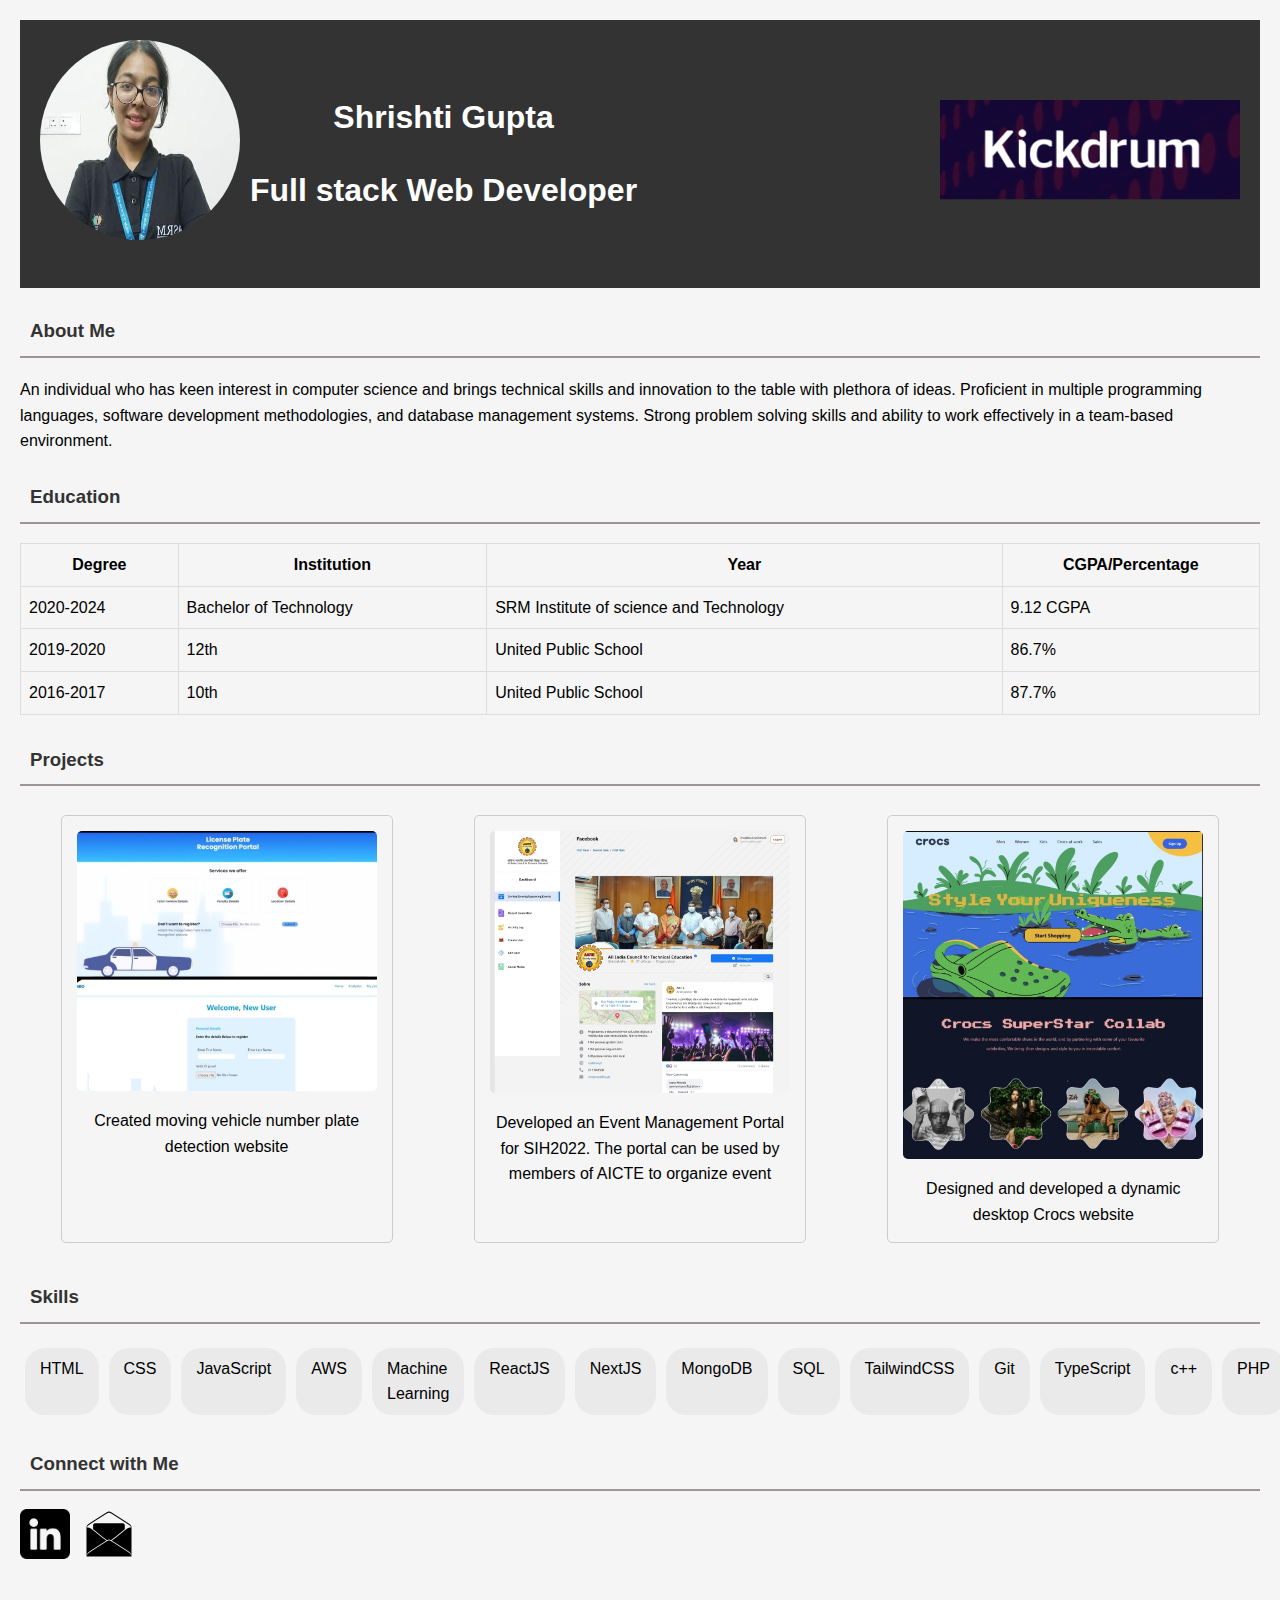
<file: AssignmentHtmlCss/index.html>
<!DOCTYPE html>
<html lang="en">
    <head>
        <meta charset="UTF-8" />
        <meta name="viewport" content="width=device-width, initial-scale=1.0" />
        <link rel="stylesheet" href="./style.css" />
        <title>Shrishti Gupta Portfolio</title>
    </head>
    <body>
        <header class="headerContent">
            <div class="headerPfp">
                <img src="./assets/photo3.jpeg" alt="Profile Picture" class="headerImg"/>
            </div>
            <div class="headerName">
            <h1>Shrishti Gupta</h1>
            <h1>Full stack Web Developer</h1>
            </div>
            <div class="headerJob">
                <img src="./assets/kdu.png" alt="kickdrum" class="kduImg"/>
            </div>
            
        </header>
    
        <section>
            <div class="section1">
            <h3 class="sectionTitle">About Me</h3>
            <p class="AboutDetail">An individual who has keen interest in computer science and brings technical skills and
                innovation to the table with plethora of ideas. Proficient in multiple programming languages, software development methodologies, and
                database management systems. Strong problem solving skills and ability to work effectively in a team-based environment.
            </p>
            </div>
    
            <h3 class="sectionTitle">Education</h3>
            <table>
                <tr>
                    <th>Degree</th>
                    <th>Institution</th>
                    <th>Year</th>
                    <th>CGPA/Percentage</th>
                </tr>
                <tr>
                    <td>2020-2024</td>
                    <td>Bachelor of Technology</td>
                    <td>SRM Institute of science and Technology</td>
                    <td>9.12 CGPA</td>
                </tr>
                <tr>
                    <td>2019-2020</td>
                    <td>12th</td>
                    <td>United Public School</td>
                    <td>86.7%</td>
                </tr>
                <tr>
                    <td>2016-2017</td>
                    <td>10th</td>
                    <td>United Public School</td>
                    <td>87.7%</td>
                </tr>
            </table>
    
            <h3  class="sectionTitle">Projects</h3>

            <div class="ProjectComponents">
                <div class="card">
                    <a href="https://github.com/shrishti300/Code_reapers">
                    <img src="./assets/sdh.jpeg">
                    <p>Created moving vehicle number plate detection website </p>
                    </a>
                </div>
                <div class="card">
                    <a href="https://github.com/Team-Envision-Alpha/SW-I17-Frontend">
                    <img src="./assets/sih.jpeg" alt="Project 2">
                    <p>Developed an Event Management Portal for SIH2022. The portal can be used by members of AICTE to organize event
                          </p>
                        </a>
                </div>
                <div class="card">
                    <a href="https://crocsmyway.netlify.app/">
                    <img src="./assets/crocs.jpg" alt="Project 2">
                    <p> Designed and developed a dynamic desktop Crocs website
                    </p>
                    </a>
                </div>
            </div>

            <h3  class="sectionTitle">Skills</h3>
            <ul class="skills-list">
                <li>HTML</li>
                <li>CSS</li>
                <li>JavaScript</li>
                <li>AWS</li>
                <li>Machine Learning</li>
                <li>ReactJS</li>
                <li>NextJS</li>
                <li>MongoDB</li>
                <li>SQL</li>
                <li>TailwindCSS</li>
                <li>Git</li>
                <li>TypeScript</li>
                <li>c++</li>
                <li>PHP</li>
            </ul>            
    
            <h3  class="sectionTitle">Connect with Me</h3>
            
            <div class="icon-container">
                <a href="https://www.linkedin.com/your-profile">
                <img src="./assets/linkedin.png" alt="mail"/>
                </a>
            </div>
                <div class="icon-container">
                <a href="mailto:your-email@example.com" target="_blank">
                    <img src="./assets/mail.png" alt="mail"/>

                </a>
            </div>
        </section>
    </body>
</html>
</file>
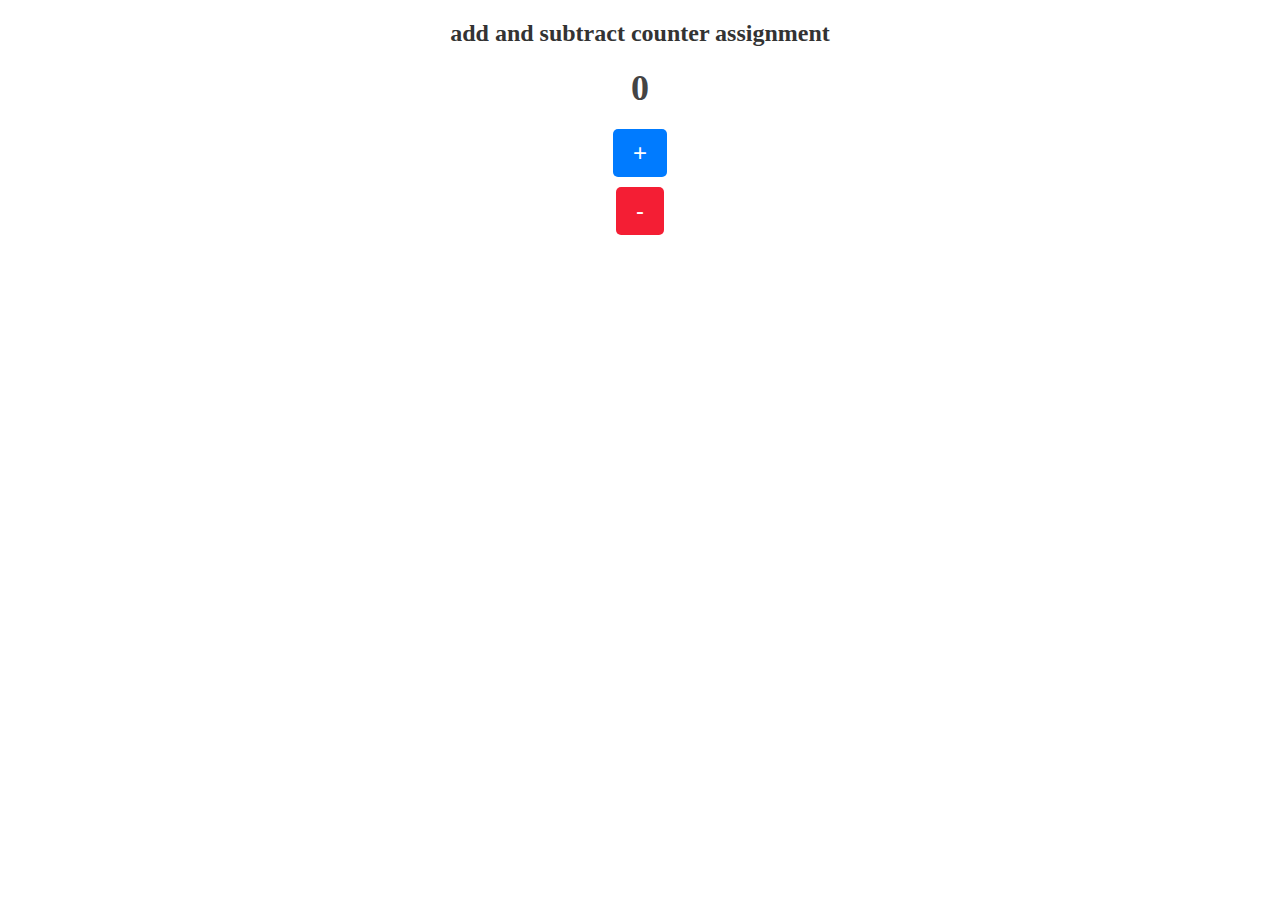
<file: AssignmentJS-1/index.html>
<!DOCTYPE html>
<html lang="en">
<head>
  <meta charset="UTF-8">
  <title>JavaScript Assignment 1</title>
  <link rel="stylesheet" href="style.css" />
    <script src="./script.js"></script>
</head>
<body>
    <h2 class="heading">add and subtract counter assignment</h2>
    <div class="container">
        <div id="counter">0</div>
        <div class="button" >
            <button id="add" onclick="add()">+</button>
        </div>
        <div class="button" >
            <button id="subtract" onclick="subtract()">-</button>
        </div>
    </div>
</body>
</html>
</file>
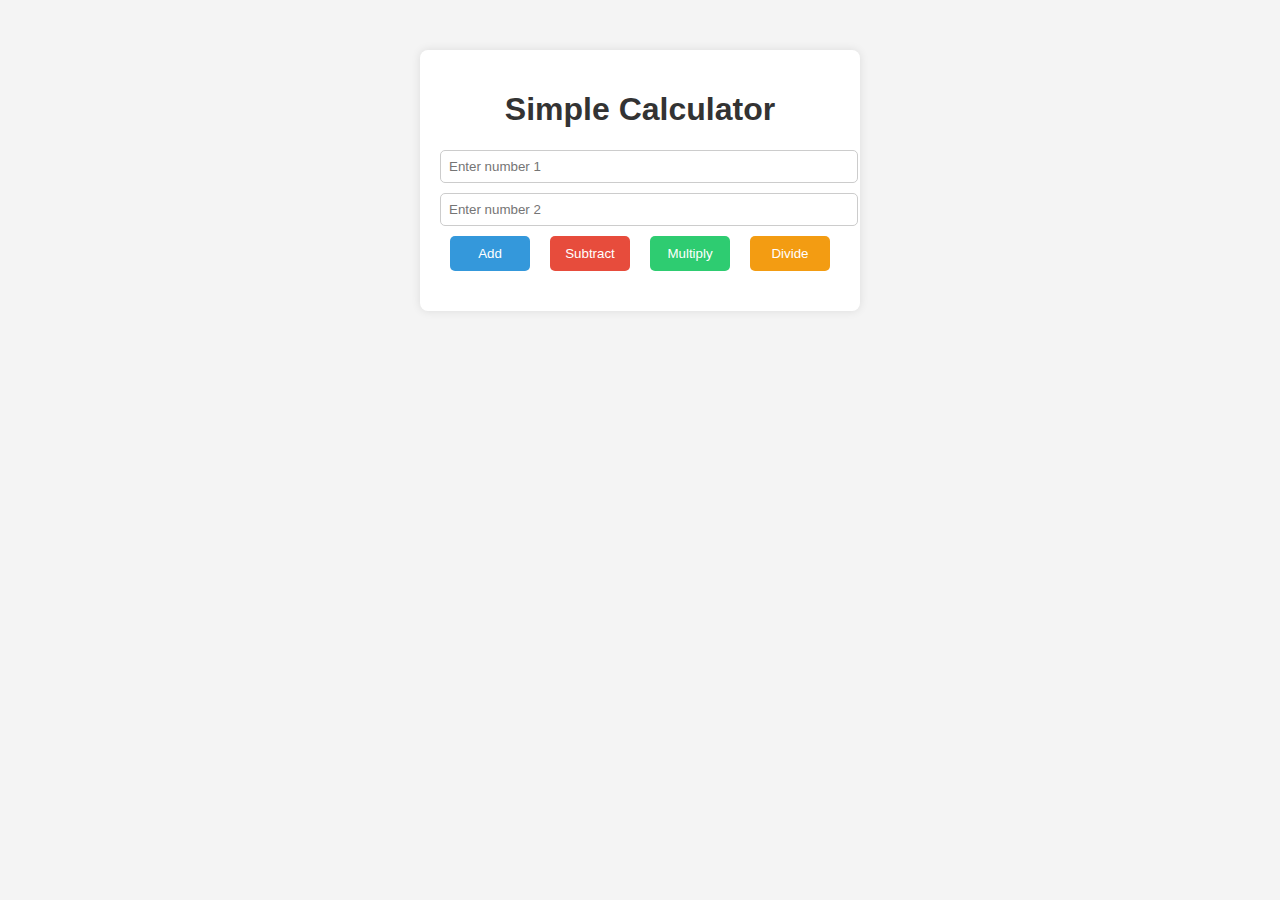
<file: AssignmentJS-2/index.html>
<!DOCTYPE html>
<html lang="en">
<head>
    <meta charset="UTF-8">
    <title>JavaScript Assignment 2</title>
    <link rel="stylesheet" href="style.css" />
      <script src="./script.js"></script>
  
</head>
<body>
<div class="container">
<div class="heading">
  <h1>Simple Calculator</h1>
</div>

  <input type="number" id="num1" placeholder="Enter number 1">
  <input type="number" id="num2" placeholder="Enter number 2">
  <br>
  <div class="buttons">

  <div class="add">
  <button onclick="add()">Add</button>
  </div>
  <div class="subtract">
    <button onclick="subtract()">Subtract</button>
  </div>
  <div class="multiply">
    <button onclick="multiply()">Multiply</button>
  </div>
  <div class="divide">
    <button onclick="divide()">Divide</button>
  </div>
</div>

  <div class="response">
    <p id="result"></p>
  </div>
  
</div>
</body>
</html>
</file>
<file: AssignmentHtmlCss/style.css>
body {
    font-family: Arial, sans-serif;
    background-color: #f5f5f5;
    margin: 0;
    padding: 20px;
    line-height: 1.6;
}

.headerName{
    margin:0 0 0 10px;
}

.headerImg{
   height:200px;
   width:200px;
   align-items:center;
   border-radius: 50%;
}

.kduImg{
    height:100px;
    width:300px;
    padding-top: 20px;

}

.headerContent{
    display:flex;
    align-items:center;
    
}
header {
    background-color: #333;
    color: #fff;
    text-align: center;
    padding: 20px;
}

.headerJob {
    margin-left: auto; /* Pushes the .headerJob to the right */
}

h1,h2 {
   color:#FFFFFF;
}
h3 {
    color: #333;
}

img {
    max-width: 100%;
    height: auto;
   
    margin-bottom: 20px;
}

.sectionTitle{
    border-bottom: 2px solid #9c9696; 
    padding: 10px;
}

table {
    border-collapse: collapse;
    width: 100%;
    margin-bottom: 20px;
}

table, th, td {
    border: 1px solid #ddd;
    padding: 8px;
}

/* project css */
.ProjectComponents {
    display: flex;
    flex-wrap: wrap;
    justify-content: space-around;
}

.card {
    width: 300px;
    margin: 10px;
    padding: 15px;
    border: 1px solid #ccc;
    border-radius: 5px;
    text-align: center;
    overflow: hidden;
    transition: transform 0.3s ease-in-out;
}

.card:hover {
    transform: scale(1.05);
}

.card p {
    margin: 0;
    text-decoration: none;
    color: black;
}

.card img {
    max-width: 100%;
    height: auto;
    border-radius: 5px;
    margin-bottom: 10px;
}

/* skill list*/
.skills-list {
    display: flex;
    list-style: none;
    padding: 0;
}

.skills-list li {
    margin: 5px;
    padding: 8px 15px;
    border-radius: 20px;
    background-color: #eaeaea;
}




a {
    color: #007bff;
    text-decoration: none;
}

a:hover {
    text-decoration: underline;
}
/* contact */

.icon-container {
    display: inline-block;
    margin-right: 10px; /* Adjust the space between icons */
}

.icon-container img {
    width: 50px; /* Set the width of the icons */
    height: 50px; /* Maintain aspect ratio */
}

@media screen and (max-width: 991px) {
    .headerContent {
        flex-direction: column;
        text-align: center;
    }

    .headerName,
    .headerPfp {
        margin: 10px 0; /* Add margin between elements */
    }
}
</file>
<file: AssignmentJS-1/style.css>
/* Applying styles to the heading */
.heading {
    text-align: center;
    font-size: 24px;
    color: #333;
    margin-top: 20px;
  }
  
  /* Styles for the container */
  .container {
    display: flex;
    flex-direction: column;
    align-items: center;
    margin-top: 20px;
  }
  
  /* Style for the counter */
  #counter {
    font-size: 36px;
    font-weight: bold;
    margin-bottom: 20px;
    color: #444;
  }
  
  /* Button container */
  .button {
    margin-bottom: 10px;
  }
  
  /* Style for the buttons */
  button {
    font-size: 24px;
    padding: 10px 20px;
    border-radius: 5px;
    border: none;
    cursor: pointer;
    background-color: #007bff;
    color: white;
    transition: background-color 0.3s ease;
  }
  
  /* Hover effect on buttons */
  button:hover {
    background-color: #0056b3;
  }
  
  /* Styling the subtract button differently */
  #subtract {
    background-color: #f41e34;
  }
  
  /* Hover effect for the subtract button dc3545 */
  #subtract:hover {
    background-color: #c82333;
  }
3
</file>
<file: AssignmentJS-2/style.css>
body {
    font-family: Arial, sans-serif;
    background-color: #f4f4f4;
    margin: 0;
    padding: 0;
  }
  
  .container {
    max-width: 400px;
    margin: 50px auto;
    background-color: #fff;
    border-radius: 8px;
    padding: 20px;
    box-shadow: 0 0 10px rgba(0, 0, 0, 0.1);
  }
  
  .heading h1 {
    text-align: center;
    color: #333;
  }
  
  input[type="number"] {
    width: 100%;
    padding: 8px;
    margin-bottom: 10px;
    border-radius: 5px;
    border: 1px solid #ccc;
  }
  
  .operations {
    display: flex;
    justify-content: space-between;
    margin-bottom: 15px;
  }
  
  .operations button {
    width: calc(25% - 5px);
    padding: 10px;
    border: none;
    border-radius: 5px;
    background-color: #4caf50;
    color: white;
    cursor: pointer;
  }
  
  .operations button:hover {
    background-color: #45a049;
  }
  
  .response p {
    text-align: center;
    font-size: 18px;
    color: #333;
    margin-top: 20px;
  }
  .buttons {
    display: flex;
    justify-content: space-around;
    align-items: center;
  }
  
  .buttons > div {
    width: 20%;
  }
  
  .add button {
    background-color: #3498db;
  }
  
  .subtract button {
    background-color: #e74c3c;
  }
  
  .multiply button {
    background-color: #2ecc71;
  }
  
  .divide button {
    background-color: #f39c12;
  }
  
  .buttons button {
    width: 100%;
    padding: 10px;
    border: none;
    border-radius: 5px;
    color: white;
    cursor: pointer;
  }
  
  .buttons button:hover {
    opacity: 0.9;
  }
</file>
